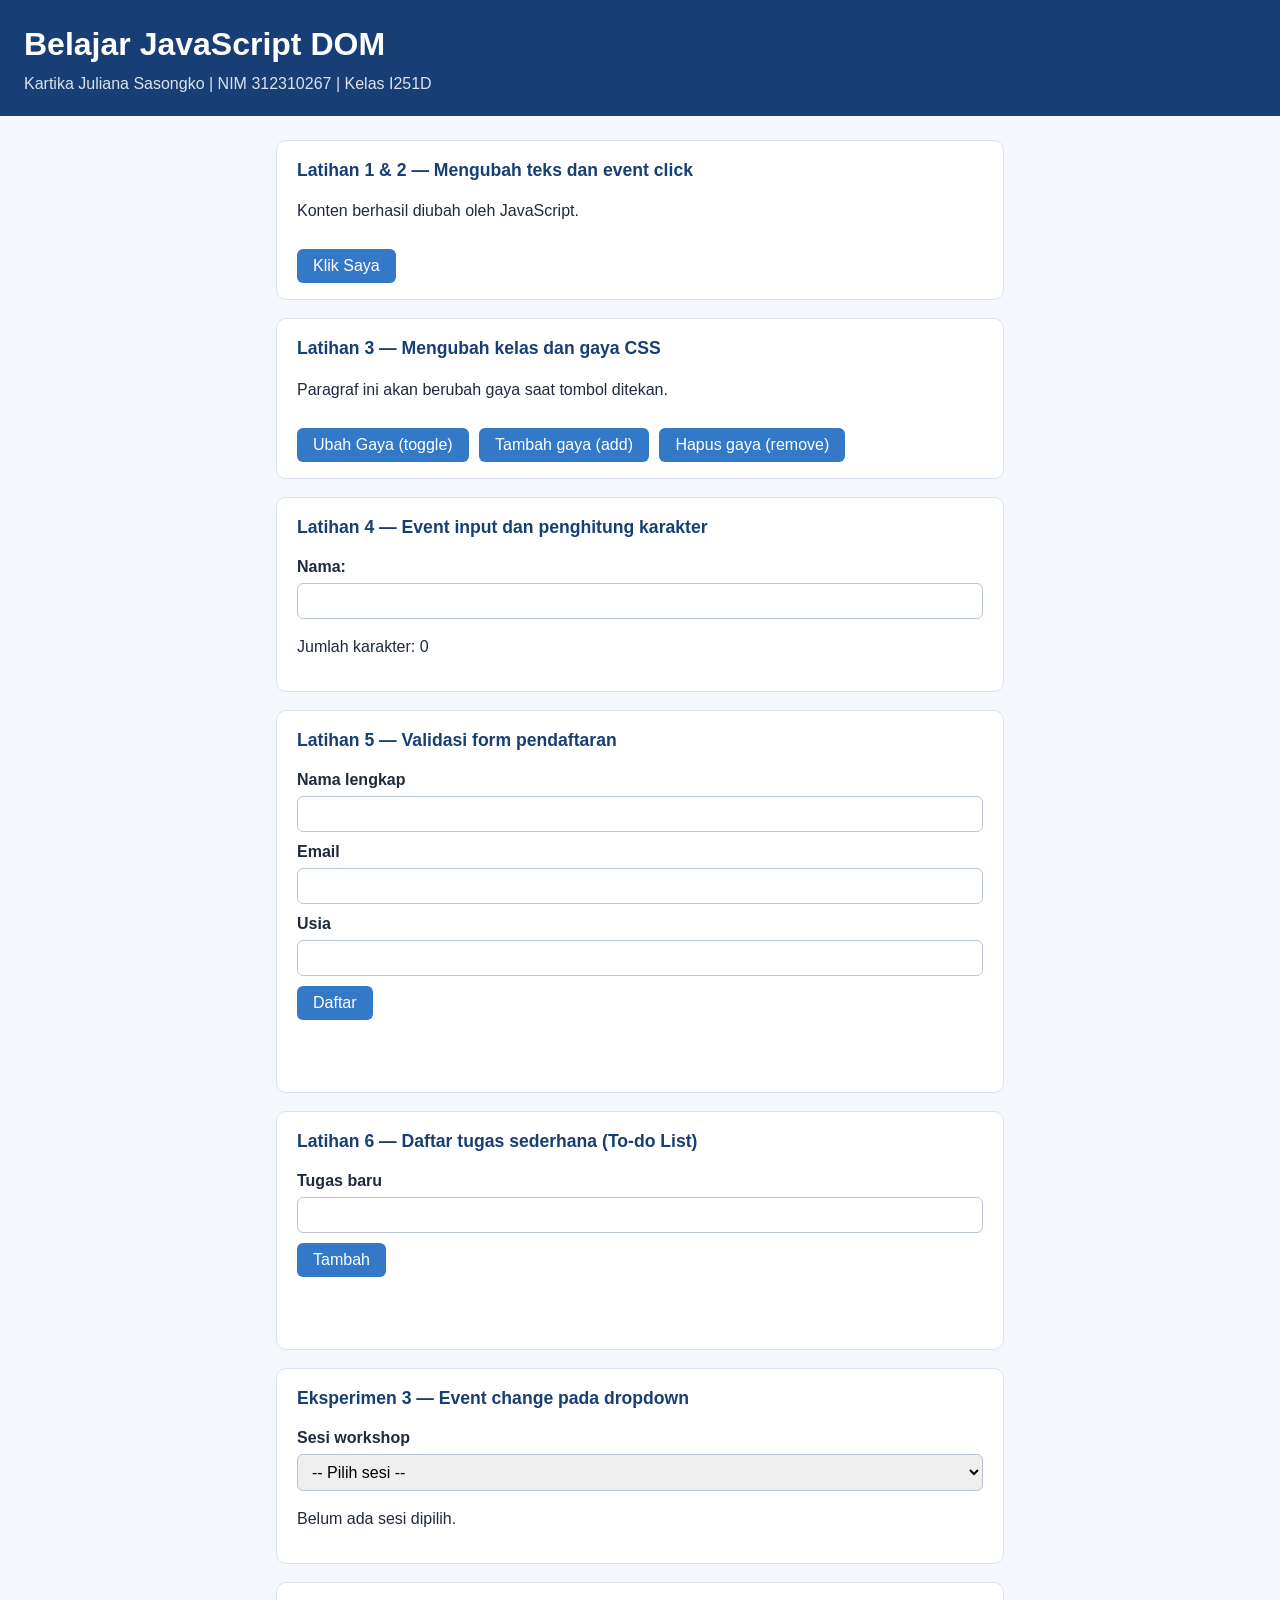
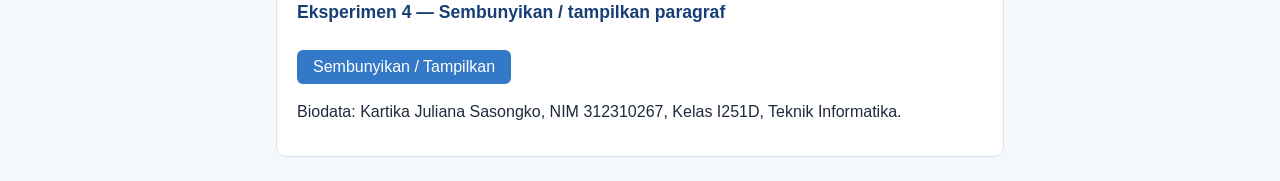
<file: lab6_dom_event/index.html>
<!DOCTYPE html>
<html lang="id">
<head>
  <meta charset="UTF-8">
  <meta name="viewport" content="width=device-width, initial-scale=1.0">
  <title>Praktikum DOM dan Event</title>
  <link rel="stylesheet" href="style.css">
  <script src="script.js" defer></script>
</head>
<body>
  <header>
    <h1 id="judul">Latihan DOM</h1>
    <p>Kartika Juliana Sasongko | NIM 312310267 | Kelas I251D</p>
  </header>

  <main>
    <!-- Latihan 1 & 2 -->
    <section id="latihan1" class="kartu">
      <h2>Latihan 1 &amp; 2 — Mengubah teks dan event click</h2>
      <p id="pesan">Belum ada tindakan.</p>
      <button id="tombolAksi" type="button">Klik Saya</button>
    </section>

    <!-- Latihan 3 -->
    <section id="latihan3" class="kartu">
      <h2>Latihan 3 — Mengubah kelas dan gaya CSS</h2>
      <p id="teksGaya">Paragraf ini akan berubah gaya saat tombol ditekan.</p>
      <button id="tombolGaya" type="button">Ubah Gaya (toggle)</button>
      <button id="tombolTambahKelas" type="button">Tambah gaya (add)</button>
      <button id="tombolHapusKelas" type="button">Hapus gaya (remove)</button>
    </section>

    <!-- Latihan 4 -->
    <section id="latihan4" class="kartu">
      <h2>Latihan 4 — Event input dan penghitung karakter</h2>
      <label for="namaInput">Nama:</label>
      <input type="text" id="namaInput" maxlength="40">
      <p>Jumlah karakter: <span id="jumlahKarakter">0</span></p>
    </section>

    <!-- Latihan 5 -->
    <section id="latihan5" class="kartu">
      <h2>Latihan 5 — Validasi form pendaftaran</h2>
      <form id="formPendaftaran" novalidate>
        <label for="nama">Nama lengkap</label>
        <input id="nama" name="nama" type="text">
        <label for="email">Email</label>
        <input id="email" name="email" type="email">
        <label for="usia">Usia</label>
        <input id="usia" name="usia" type="number" min="17" max="100">
        <button type="submit">Daftar</button>
      </form>
      <p id="pesanForm" aria-live="polite"></p>
    </section>

    <!-- Latihan 6 -->
    <section id="latihan6" class="kartu">
      <h2>Latihan 6 — Daftar tugas sederhana (To-do List)</h2>
      <label for="inputTugas">Tugas baru</label>
      <input id="inputTugas" type="text">
      <button id="tambahTugas" type="button">Tambah</button>
      <p id="pesanTugas" aria-live="polite"></p>
      <ul id="daftarTugas"></ul>
    </section>

    <!-- Eksperimen 3 -->
    <section id="eksperimen3" class="kartu">
      <h2>Eksperimen 3 — Event change pada dropdown</h2>
      <label for="sesiWorkshop">Sesi workshop</label>
      <select id="sesiWorkshop">
        <option value="">-- Pilih sesi --</option>
        <option value="Sesi 1 (09.00 - 11.00)">Sesi 1 (09.00 - 11.00)</option>
        <option value="Sesi 2 (13.00 - 15.00)">Sesi 2 (13.00 - 15.00)</option>
        <option value="Sesi 3 (15.30 - 17.30)">Sesi 3 (15.30 - 17.30)</option>
      </select>
      <p id="hasilSesi" aria-live="polite">Belum ada sesi dipilih.</p>
    </section>

    <!-- Eksperimen 4 -->
    <section id="eksperimen4" class="kartu">
      <h2>Eksperimen 4 — Sembunyikan / tampilkan paragraf</h2>
      <button id="tombolTampil" type="button">Sembunyikan / Tampilkan</button>
      <p id="paragrafBiodata" class="biodata">Biodata: Kartika Juliana Sasongko, NIM 312310267, Kelas I251D, Teknik Informatika.</p>
    </section>
  </main>
</body>
</html>
</file>
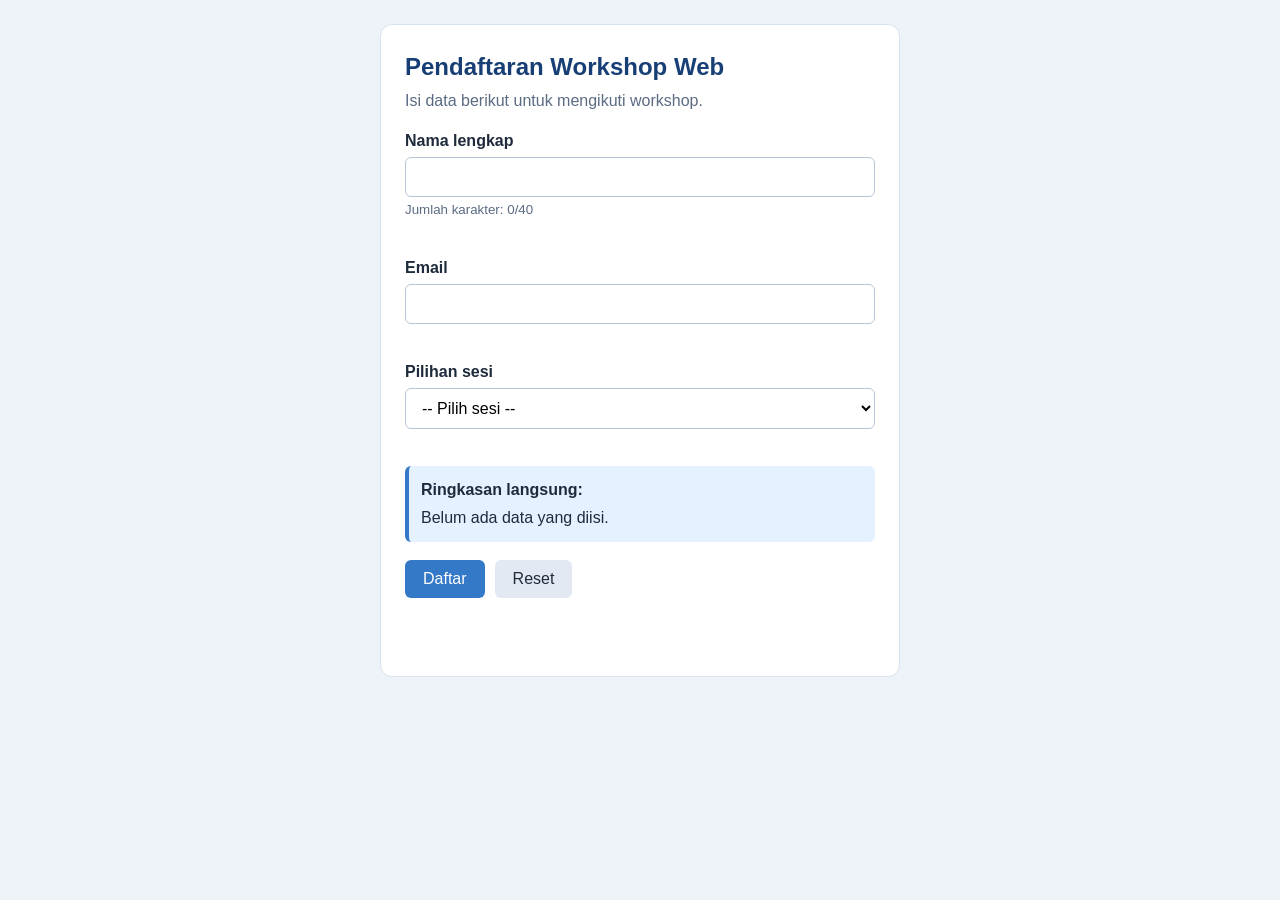
<file: mini_project_workshop/index.html>
<!DOCTYPE html>
<html lang="id">
<head>
  <meta charset="UTF-8">
  <meta name="viewport" content="width=device-width, initial-scale=1.0">
  <title>Pendaftaran Workshop</title>
  <link rel="stylesheet" href="style.css">
  <script src="script.js" defer></script>
</head>
<body>
  <main class="wadah">
    <h1>Pendaftaran Workshop Web</h1>
    <p class="sub">Isi data berikut untuk mengikuti workshop.</p>

    <form id="formWorkshop" novalidate>
      <div class="bidang">
        <label for="nama">Nama lengkap</label>
        <input id="nama" type="text" maxlength="40" autocomplete="off">
        <small class="hitung">Jumlah karakter: <span id="jumlahNama">0</span>/40</small>
        <p class="galat" id="galatNama" aria-live="polite"></p>
      </div>

      <div class="bidang">
        <label for="email">Email</label>
        <input id="email" type="email" autocomplete="off">
        <p class="galat" id="galatEmail" aria-live="polite"></p>
      </div>

      <div class="bidang">
        <label for="sesi">Pilihan sesi</label>
        <select id="sesi">
          <option value="">-- Pilih sesi --</option>
          <option value="Sesi 1 (09.00 - 11.00)">Sesi 1 (09.00 - 11.00)</option>
          <option value="Sesi 2 (13.00 - 15.00)">Sesi 2 (13.00 - 15.00)</option>
          <option value="Sesi 3 (15.30 - 17.30)">Sesi 3 (15.30 - 17.30)</option>
        </select>
        <p class="galat" id="galatSesi" aria-live="polite"></p>
      </div>

      <div class="ringkasan-langsung">
        <strong>Ringkasan langsung:</strong>
        <p id="ringkasanLangsung">Belum ada data yang diisi.</p>
      </div>

      <div class="aksi">
        <button type="submit" class="utama">Daftar</button>
        <button type="button" id="tombolReset" class="sekunder">Reset</button>
      </div>
    </form>

    <p id="pesanSukses" class="sukses" aria-live="polite"></p>

    <section id="hasilPendaftaran" class="hasil tersembunyi">
      <h2>Pendaftaran Berhasil</h2>
      <p><strong>Nama:</strong> <span id="hasilNama"></span></p>
      <p><strong>Email:</strong> <span id="hasilEmail"></span></p>
      <p><strong>Sesi:</strong> <span id="hasilSesi"></span></p>
    </section>
  </main>
</body>
</html>
</file>
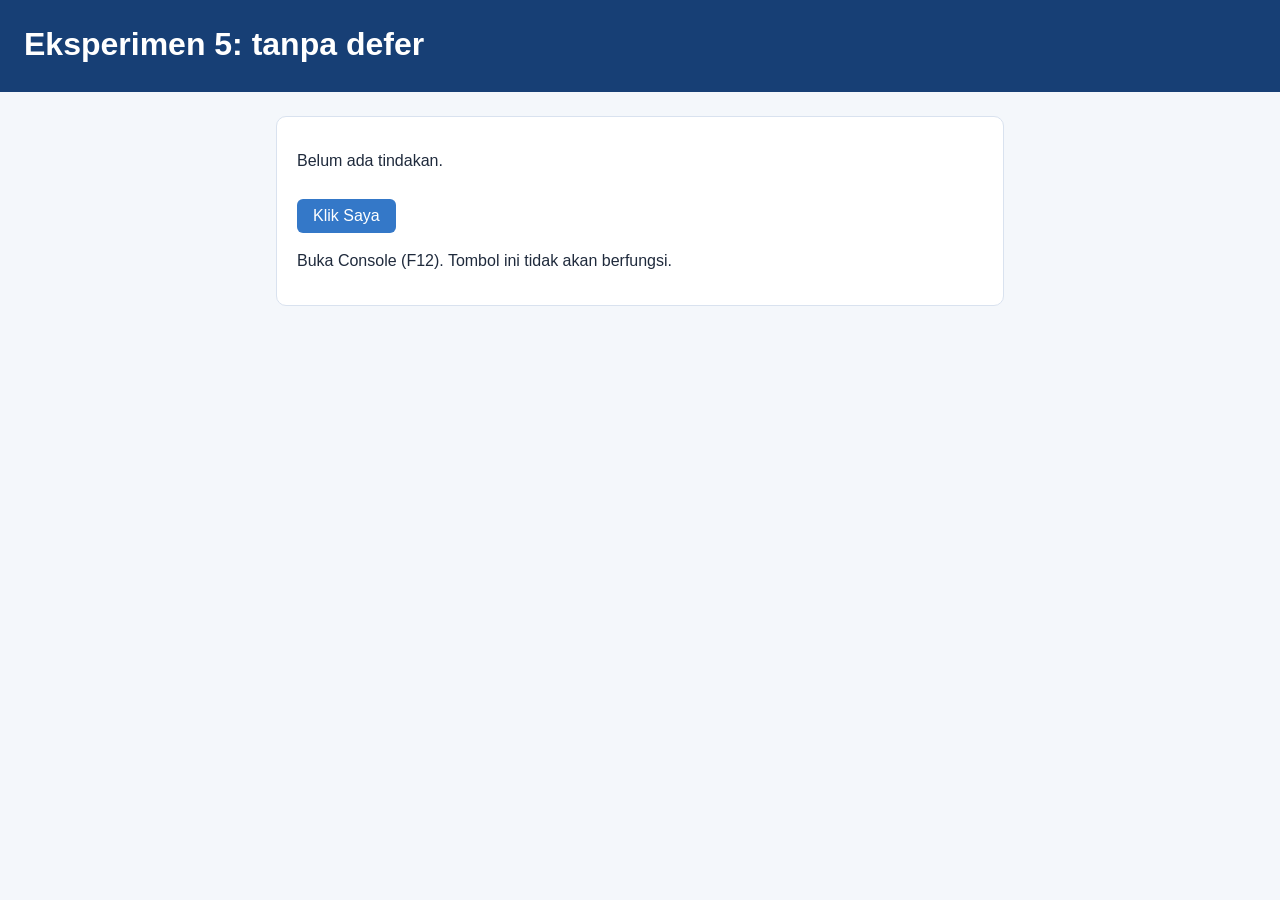
<file: lab6_dom_event/eksperimen5_tanpa_defer.html>
<!DOCTYPE html>
<html lang="id">
<head>
  <meta charset="UTF-8">
  <meta name="viewport" content="width=device-width, initial-scale=1.0">
  <title>Eksperimen 5 — Script tanpa defer</title>
  <link rel="stylesheet" href="style.css">
  <!-- Script dimuat di <head> TANPA defer: dijalankan sebelum <body> diparsing -->
  <script src="eksperimen5.js"></script>
</head>
<body>
  <header><h1 id="judul">Eksperimen 5: tanpa defer</h1></header>
  <main>
    <section class="kartu">
      <p id="pesan">Belum ada tindakan.</p>
      <button id="tombolAksi" type="button">Klik Saya</button>
      <p>Buka Console (F12). Tombol ini tidak akan berfungsi.</p>
    </section>
  </main>
</body>
</html>
</file>
<file: lab6_dom_event/style.css>
* { box-sizing: border-box; }
body {
  font-family: "Segoe UI", Arial, sans-serif;
  background: #f4f7fb;
  color: #1f2a3c;
  margin: 0;
  line-height: 1.5;
}
header {
  background: #173f75;
  color: #fff;
  padding: 20px 24px;
}
header h1 { margin: 0 0 4px; }
header p { margin: 0; opacity: .85; }
main { max-width: 760px; margin: 24px auto; padding: 0 16px; }
.kartu {
  background: #fff;
  border: 1px solid #d9e2ef;
  border-radius: 10px;
  padding: 16px 20px;
  margin-bottom: 18px;
}
.kartu h2 { margin-top: 0; font-size: 1.1rem; color: #173f75; }
label { display: block; margin-top: 8px; font-weight: 600; }
input, select {
  width: 100%;
  padding: 8px 10px;
  margin-top: 4px;
  border: 1px solid #b8c4d6;
  border-radius: 6px;
  font-size: 1rem;
}
button {
  margin-top: 10px;
  padding: 8px 16px;
  background: #3478c8;
  color: #fff;
  border: none;
  border-radius: 6px;
  font-size: 1rem;
  cursor: pointer;
}
button:hover { background: #2a63a8; }

/* Latihan 3 */
.highlight {
  color: #173f75;
  background-color: #e6f1ff;
  border-left: 4px solid #3478c8;
  padding: 12px;
}
.teks-besar { font-size: 1.4rem; }

#latihan3 button { margin-right: 6px; }

/* Latihan 5 */
#pesanForm { font-weight: 600; min-height: 1.5em; }
#pesanForm.error { color: #b3261e; }
#pesanForm.sukses { color: #1b7a3a; }

/* Latihan 6 */
.selesai span { text-decoration: line-through; color: #687386; }
li { margin-bottom: 8px; }
li button { margin-top: 0; margin-left: 6px; padding: 4px 10px; font-size: .9rem; }
li button.hapus { background: #b3261e; }
#pesanTugas { min-height: 1.5em; }

/* Eksperimen 4 */
.tersembunyi { display: none; }
</file>
<file: mini_project_workshop/style.css>
* { box-sizing: border-box; }
body {
  font-family: "Segoe UI", Arial, sans-serif;
  background: #eef3fa;
  color: #1f2a3c;
  margin: 0;
  padding: 24px 12px;
  line-height: 1.5;
}
.wadah {
  max-width: 520px;
  margin: 0 auto;
  background: #fff;
  border: 1px solid #d9e2ef;
  border-radius: 12px;
  padding: 24px;
}
h1 { margin: 0; font-size: 1.5rem; color: #173f75; }
.sub { margin-top: 4px; color: #5b6b82; }
.bidang { margin-top: 14px; }
label { display: block; font-weight: 600; }
input, select {
  width: 100%;
  margin-top: 4px;
  padding: 10px 12px;
  font-size: 1rem;
  border: 1px solid #b8c4d6;
  border-radius: 6px;
  background: #fff;
}
input.salah, select.salah { border-color: #b3261e; background: #fff6f5; }
.hitung { color: #5b6b82; }
.galat { color: #b3261e; margin: 4px 0 0; min-height: 1.2em; font-size: .9rem; }
.ringkasan-langsung {
  margin-top: 16px;
  padding: 12px;
  background: #e6f1ff;
  border-left: 4px solid #3478c8;
  border-radius: 6px;
}
.ringkasan-langsung p { margin: 4px 0 0; }
.aksi { display: flex; gap: 10px; margin-top: 18px; flex-wrap: wrap; }
button {
  padding: 10px 18px;
  font-size: 1rem;
  border: none;
  border-radius: 6px;
  cursor: pointer;
}
.utama { background: #3478c8; color: #fff; }
.utama:hover { background: #2a63a8; }
.sekunder { background: #e3e9f2; color: #1f2a3c; }
.sekunder:hover { background: #d3dbe8; }
.sukses { color: #1b7a3a; font-weight: 600; min-height: 1.4em; }
.hasil {
  margin-top: 8px;
  padding: 12px 16px;
  border: 1px solid #b9dfc6;
  background: #f1faf4;
  border-radius: 8px;
}
.hasil h2 { margin: 0 0 6px; font-size: 1.1rem; color: #1b7a3a; }
.hasil p { margin: 2px 0; }
.tersembunyi { display: none; }

@media (max-width: 480px) {
  body { padding: 12px 8px; }
  .wadah { padding: 16px; }
  .aksi button { flex: 1; }
}
</file>
